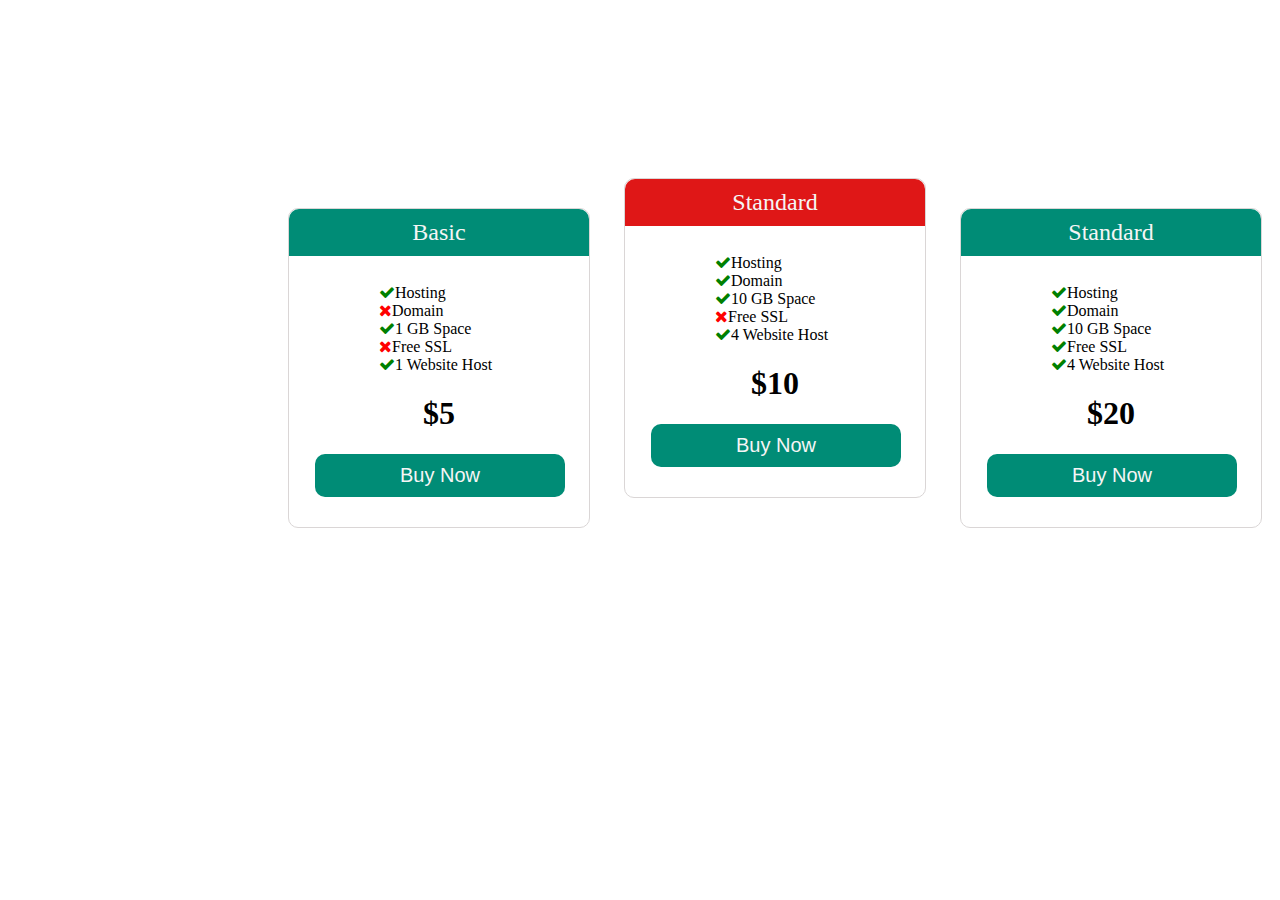
<file: Assignment/index.html>
<!DOCTYPE html>
<html>
    <head>
        <title>Price Tags</title>
        <link rel="stylesheet" href="priceTable.css">
        <link rel="stylesheet" href="https://cdnjs.cloudflare.com/ajax/libs/font-awesome/4.7.0/css/font-awesome.min.css">
    </head>
    <body>
        <div class="priceTag">
        <div class="div">
            <div class="basic">
                <p>Basic</p>
            </div>
            <div class="container">
                <ul class="list_inline">
                    <li><i style="color: green;"class="fa fa-check" aria-hidden="true"></i>Hosting</li>
                    <li><i style="color: red;"class="fa fa-times" aria-hidden="true"></i>Domain</li>
                    <li><i style="color: green;" class="fa fa-check" aria-hidden="true"></i>1 GB Space</li>
                    <li><i style="color: red;"class="fa fa-times" aria-hidden="true"></i>Free SSL</li>
                    <li><i style="color: green;" class="fa fa-check" aria-hidden="true"></i>1 Website Host</li>
                </ul>
                <h1>$5</h1>
                <button>Buy Now</button>
            </div>
        </div>
        <div class="div1">
            <div class="basic1">
                <p>Standard</p>
            </div>
            <div class="container">
                <ul class="list_inline">
                    <li><i style="color: green;"class="fa fa-check" aria-hidden="true"></i>Hosting</li>
                    <li><i style="color: green;"class="fa fa-check" aria-hidden="true"></i>Domain</li>
                    <li><i style="color: green;" class="fa fa-check" aria-hidden="true"></i>10 GB Space</li>
                    <li><i style="color: red;"class="fa fa-times" aria-hidden="true"></i>Free SSL</li>
                    <li><i style="color: green;" class="fa fa-check" aria-hidden="true"></i>4 Website Host</li>
                </ul>
                <h1>$10</h1>
                <button>Buy Now</button>
            </div>
        </div>
        <div class="div">
            <div class="basic">
                <p>Standard</p>
            </div>
            <div class="container">
                <ul class="list_inline">
                    <li><i style="color: green;"class="fa fa-check" aria-hidden="true"></i>Hosting</li>
                    <li><i style="color: green;"class="fa fa-check" aria-hidden="true"></i>Domain</li>
                    <li><i style="color: green;" class="fa fa-check" aria-hidden="true"></i>10 GB Space</li>
                    <li><i style="color: green;"class="fa fa-check" aria-hidden="true"></i>Free SSL</li>
                    <li><i style="color: green;" class="fa fa-check" aria-hidden="true"></i>4 Website Host</li>
                </ul>
                <h1>$20</h1>
                <button>Buy Now</button>
            </div>
        </div>
    </div>
    </body>
</html>
</file>
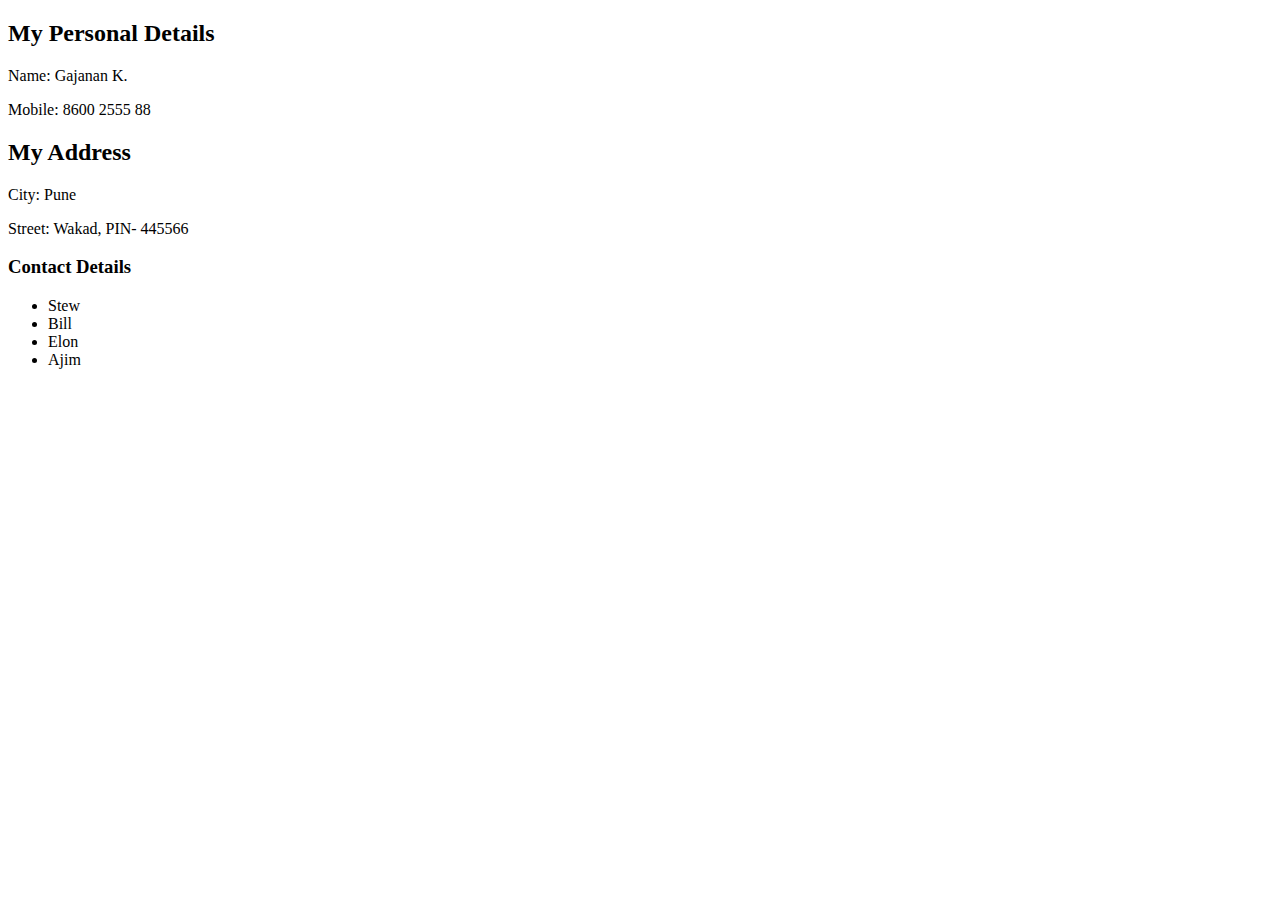
<file: DOM/index.html>
<!DOCTYPE html>
<html lang="en">
<head>
    <meta charset="UTF-8">
    <meta name="viewport" content="width=device-width, initial-scale=1.0">
    <title>DOM Learning</title>
</head>
<body>
    <h2 id="personal"> My Personal Details</h2>
    <p class="name"> Name: Gajanan K. </p>
    <p > Mobile: 8600 2555 88 </p>
    <h2> My Address </h2>
    <p> City: Pune </p>
    <p> Street: Wakad, PIN- 445566 </p>

    <h3> Contact Details </h3>

    <ul>
        <li class="ceo"> Stew </li>
        <li class="ceo"> Bill </li>
        <li class="ceo"> Elon </li>
        <li> Ajim </li>
    </ul>

    <script src="script.js"></script>
</body>
</html>
</file>
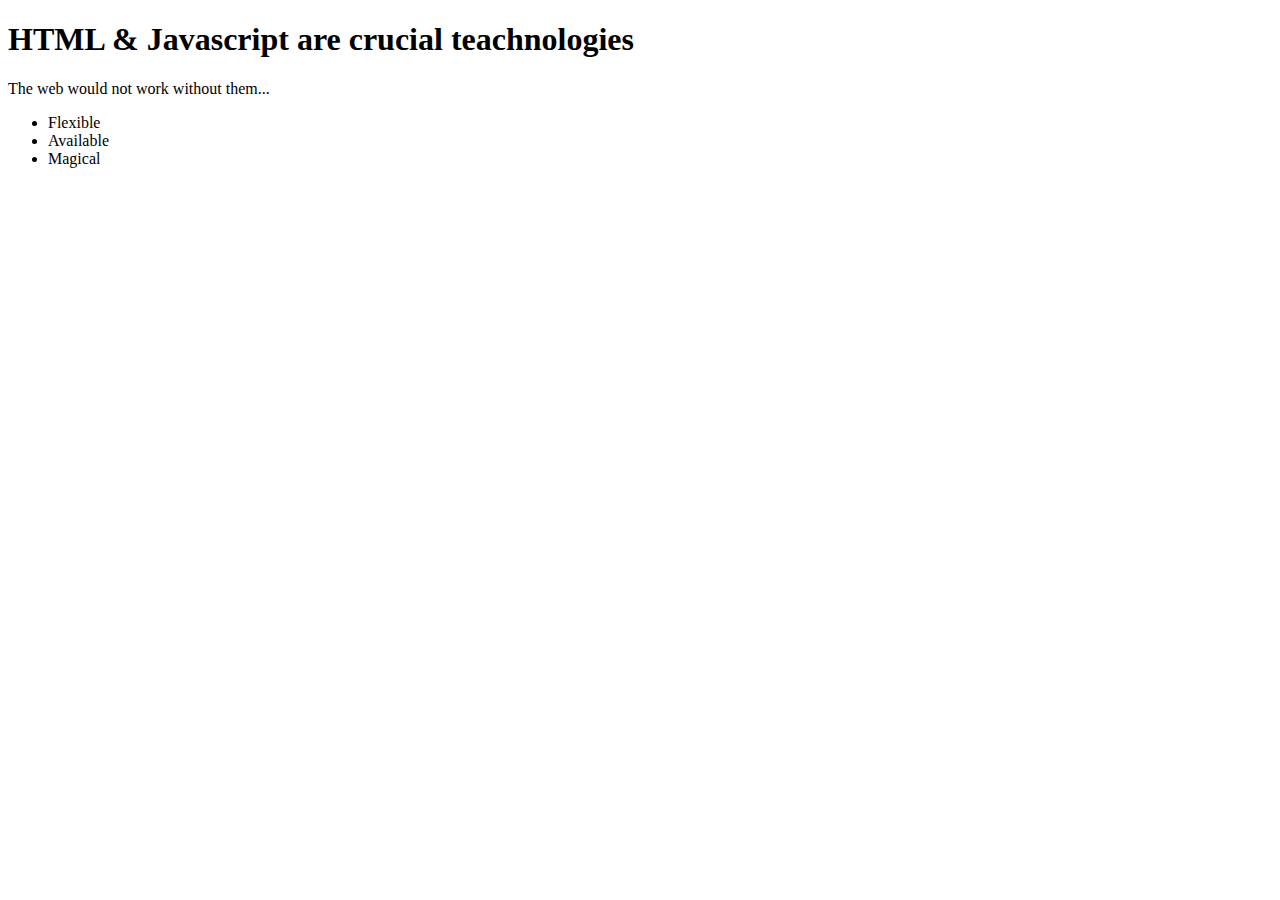
<file: DOM/domSelecter.html>
<!DOCTYPE html>
<html lang="en">

<head>
    <meta charset="UTF-8">
    <meta http-equiv="X-UA-Compatible" content="IE=edge">
    <meta name="viewport" content="width=device-width, initial-scale=1.0">
    <title>Exercies time!</title>
</head>

<body>
    <main>
        <div id="overview">
            <h1> HTML & Javascript are crucial teachnologies</h1>
            <p>The web would not work without them...</p>

        </div>
        <div id="advantages">
            <ul>
                <li>Flexible</li>
                <li>Available</li>
                <li>Magical</li>
            </ul>
        </div>
    </main>
    <script>
        const mainHeading = document.querySelector("h1");
        console.log(mainHeading.innerHTML);

        const secondAdvantage = document.querySelectorAll('li');
        console.log(secondAdvantage[1].innerHTML);

        const advDiv = document.querySelector("#advantages")
        console.log(advDiv.innerHTML);

    </script>

</body>

</html>
</file>
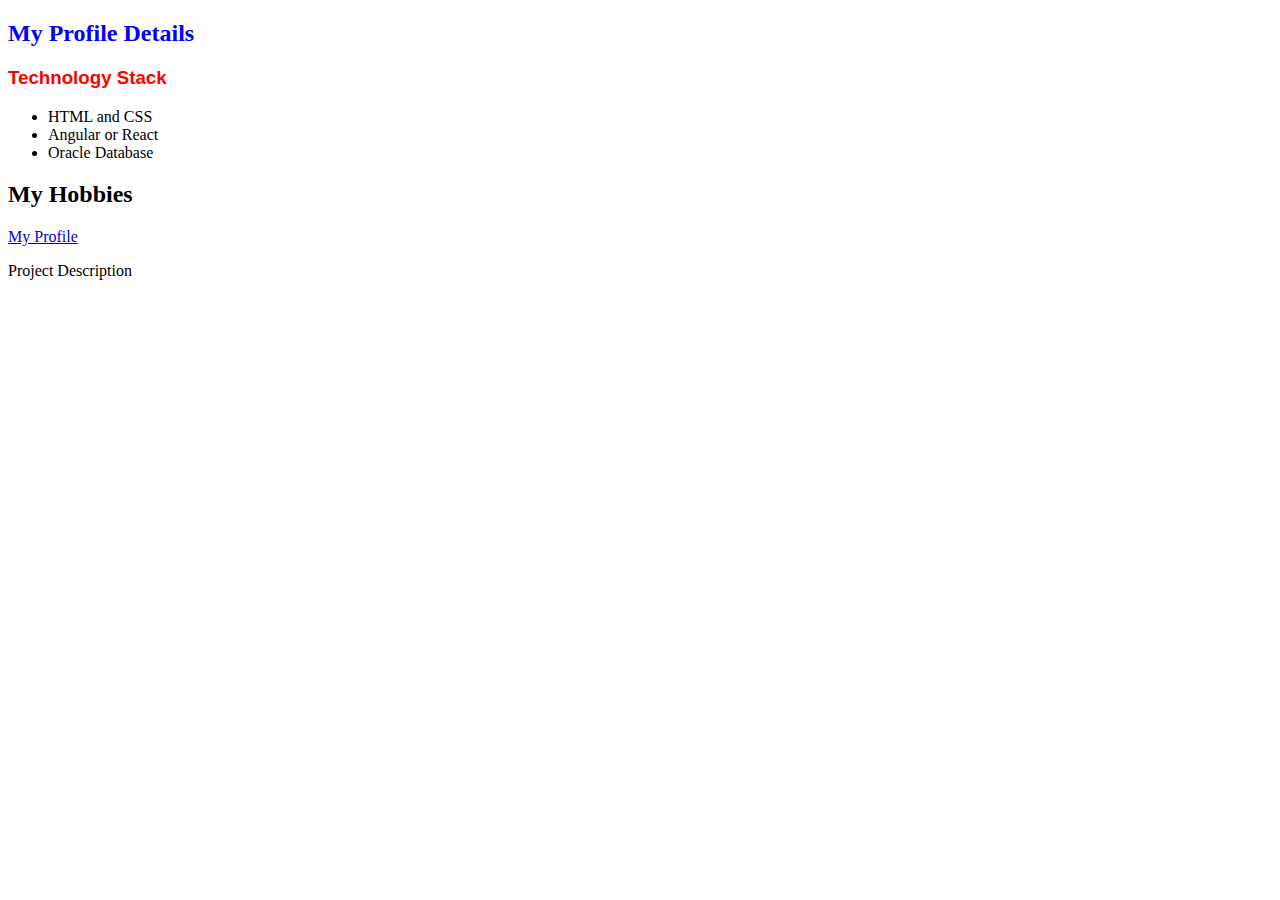
<file: DOM/profile.html>
<!DOCTYPE html>
<html lang="en">
<head>
    <meta charset="UTF-8">
    <meta name="viewport" content="width=device-width, initial-scale=1.0">
    <title> My Profile </title>
</head>
<body>
    <h2 id="firstHeading"> My Profile Details </h2>
    <h3 id="firstPara"> Technology Stack </h3>
    
        <ul class="unorderList">
            <li>HTML and CSS</li>
            <li id="secondTechStack">Agile and JIRA</li>
            <li>Angular or React</li>
            <li>Oracle Database</li>
        </ul>
  
    <h2> My Hobbies </h2>
    <a href="http://www.goole.com/" target="_blank" class="link"> My Profile </a>
    <p> Project Description </p>
    <script>
         const elementColor = document.querySelector("#firstPara");
         elementColor.style.color = 'red';
         elementColor.style.fontFamily = 'sans-serif';
        elementColor.style.color = 'red';
        const elementChangeColor = document.querySelector("#firstHeading");
        elementChangeColor.style.color = 'blue';
        
        const elementRemove = document.querySelector(".unorderList");
        const childRemove = document.querySelector("#secondTechStack");
        elementRemove.removeChild(childRemove);
        const addLink = document.querySelector(".link");
        addLink.setAttribute('href', 'https://www.linkedin.com/')


    </script>
    
</body>
</html>
</file>
<file: Assignment/priceTable.css>
.priceTag{
    margin-left: 250px;
}
.div{
    display: inline-block;
    width: 300px;
    border-radius: 10px;
    margin-top: 200px;
    margin-left: 30px;
    border-radius: 10px;
    border: 1px solid rgb(218, 214, 214);
}
.basic{
    background-color: #008C76FF;
    text-align: center;
    color: whitesmoke;
    font-size: x-large;
    font-weight: 500;
    padding-top: 2px; 
    padding-bottom: 2px;
    border-top-left-radius: 10px;
    border-top-right-radius: 10px;
}
.div1{
    position: relative;
    bottom: 30px;
    display: inline-block;
    width: 300px;
    border-radius: 10px;
    margin-top: 200px;
    margin-left: 30px;
    border-radius: 10px;
    border: 1px solid rgb(218, 214, 214);
}
.basic p{
    margin-top: 0px;
    margin-bottom: 0px;
    padding: 8px;
}
.basic1{
    background-color: rgb(223, 23, 23);
    text-align: center;
    color: whitesmoke;
    font-size: x-large;
    font-weight: 500;
    padding-top: 2px; 
    padding-bottom: 2px;
    border-top-left-radius: 10px;
    border-top-right-radius: 10px;
}
.basic1 p{
    margin-top: 0px ;
    margin-bottom: 0px;
    padding: 8px;
}
.container{ 
    padding: 10px;    
}
.container ul li {
    list-style-type: none;
    margin-left: 80px;
    font-weight: 500;
}
.list_inline{
    display: inline;
    margin-left: 50px;
}
.container h1{
    text-align: center;
}
.container button{
    background-color: #008C76FF;
    text-align: center;
    margin: 0px 0px 20px 16px;
    color: whitesmoke;
    font-size: 20px;
    font-weight: 500;
    width: 250px;
    padding: 10px;
    border-radius: 10px;
    border: none;
}
</file>
